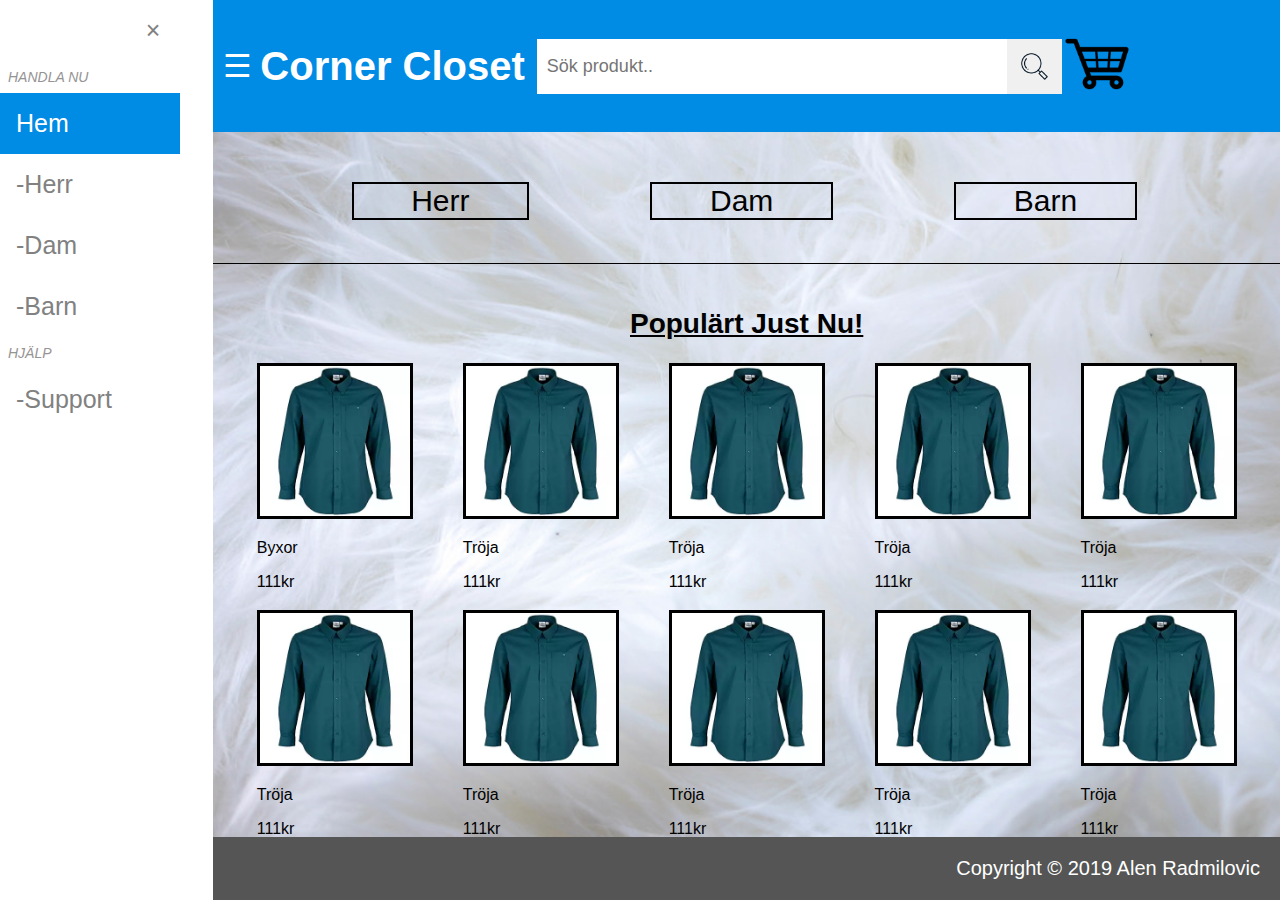
<file: index.html>
<!DOCTYPE html>
<html lang="en" dir="ltr">
  <head>
    <meta name="viewport" content="width=device-width, initial-scale=1.0">
    <meta charset="utf-8">
      <link rel="stylesheet"  type="text/css" href="css/style.css">
      <link rel="stylesheet"  type="text/css" href="css/grid.css">
      <script src="js/script-style.js"></script>
    <title>Corner Closet</title>
  </head>
  <body>
    <div class="container">
      <header id="topbar">
         <span class="openbtn" onclick="openNav()">&#9776;</span>
        <h1 id="rubrik">Corner Closet</h1>
          <form class="form" action="action_page.php">
            <input class="search-field" type="text" placeholder="Sök produkt..">
          </form>
          <button class="search-btn" type="button" name="button"></button>
        <a class="a1" href="index-shop.html"><img id="kundkorg" src="images/korg.jpg" alt="varukorg"></a>
      </header>

      <div class="bakgrund">

      </div>

      <nav class="nav">
        <div class="categories">
          <p id="man"> <a href="index1.html">Herr</a></p>
          <p id="kvinna"> <a href="index2.html">Dam</a></p>
          <p id="barn"> <a href="index3.html">Barn</a></p>
        </div>
      </nav>

    <nav id="navnav">
      <div id="sidebar">
        <a href="javascript:void(0)" class="closebtn" onclick="closeNav()">&times;</a>
        <p class="sidorub">HANDLA NU</p>
        <a class="active" href="index.html">Hem</a>
        <a href="index1.html">-Herr</a>
        <a href="index2.html">-Dam</a>
        <a href="index3.html">-Barn</a>
        <p class="sidorub">HJÄLP</p>
        <a href="index4.html">-Support</a>
      </div>
    </nav>

      <section>
          <h2 id="popular">
            <u>Populärt Just Nu!</u>
          </h2>
        <ol class="plagg">
          <li>
            <img src="images/shirt.jpg" alt="kak">
            <p>Byxor</p>
            <p>111kr</p>
          </li>
          <li>
            <img src="images/shirt.jpg" alt="kak">
            <p>Tröja</p>
            <p>111kr</p>
          </li>
          <li>
            <img src="images/shirt.jpg" alt="kak">
            <p>Tröja</p>
            <p>111kr</p>
          </li>
          <li>
            <img src="images/shirt.jpg" alt="kak">
            <p>Tröja</p>
            <p>111kr</p>
          </li>
          <li>
            <img src="images/shirt.jpg" alt="kak">
            <p>Tröja</p>
            <p>111kr</p>
          </li>
          <li>
            <img src="images/shirt.jpg" alt="kak">
            <p>Tröja</p>
            <p>111kr</p>
          </li>
          <li>
            <img src="images/shirt.jpg" alt="kak">
            <p>Tröja</p>
            <p>111kr</p>
          </li>
          <li>
            <img src="images/shirt.jpg" alt="kak">
            <p>Tröja</p>
            <p>111kr</p>
          </li>
          <li>
            <img src="images/shirt.jpg" alt="kak">
            <p>Tröja</p>
            <p>111kr</p>
          </li>
          <li>
            <img src="images/shirt.jpg" alt="kak">
            <p>Tröja</p>
            <p>111kr</p>
          </li>
          <li>
            <img src="images/shirt.jpg" alt="kak">
            <p>Tröja</p>
            <p>111kr</p>
          </li>
          <li>
            <img src="images/shirt.jpg" alt="kak">
            <p>Tröja</p>
            <p>111kr</p>
          </li>
          <li>
            <img src="images/shirt.jpg" alt="kak">
            <p>Tröja</p>
            <p>111kr</p>
          </li>
          <li>
            <img src="images/shirt.jpg" alt="kak">
            <p>Tröja</p>
            <p>111kr</p>
          </li>
          <li>
            <img src="images/shirt.jpg" alt="kak">
            <p>Tröja</p>
            <p>111kr</p>
          </li>
        </ol>
      </section>
      <footer>
        <div class="footer">
          Copyright &copy; 2019 Alen Radmilovic
        </div>
      </footer>
    </div>
  </body>
</html>
</file>
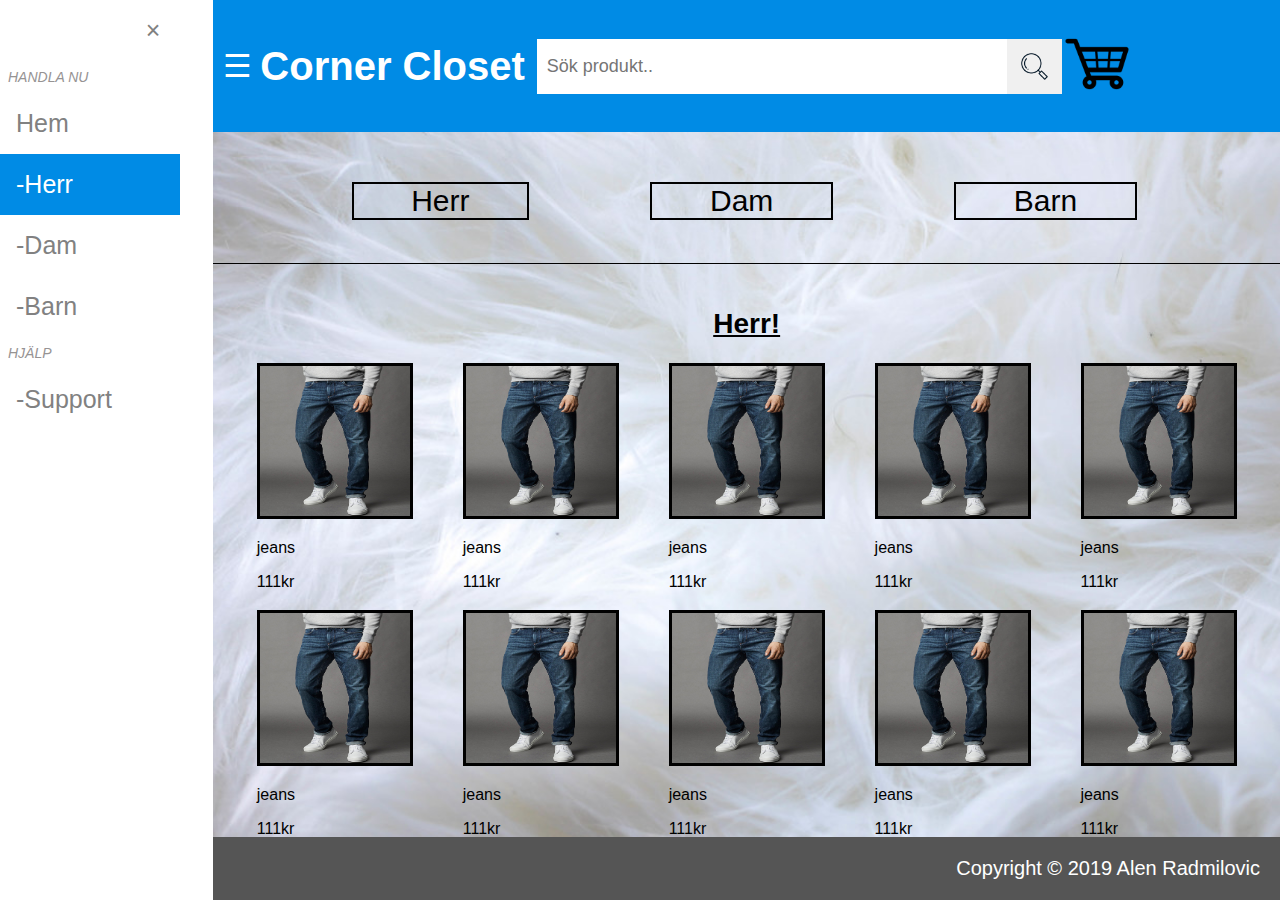
<file: index1.html>
<!DOCTYPE html>
<html lang="en" dir="ltr">
  <head>
    <meta name="viewport" content="width=device-width, initial-scale=1.0">
    <meta charset="utf-8">
      <link rel="stylesheet"  type="text/css" href="css/style1.css">
      <link rel="stylesheet"  type="text/css" href="css/grid1.css">
      <script src="js/script-style1.js"></script>
    <title>Corner Closet</title>
  </head>
  <body>
    <div class="container">
      <header id="topbar">
        <span class="openbtn" onclick="openNav()">&#9776;</span>
        <h1 id="rubrik">Corner Closet</h1>
          <form class="form" action="action_page.php">
            <input class="search-field" type="text" placeholder="Sök produkt..">
          </form>
          <button class="search-btn" type="button" name="button"></button>
        <a class="a1" href="index-shop.html"><img id="kundkorg" src="images/korg.jpg" alt="varukorg"></a>
      </header>

      <div class="bakgrund">

      </div>

      <nav class="nav">
        <div class="categories">
          <p id="man"> <a href="index1.html">Herr</a></p>
          <p id="kvinna"> <a href="index2.html">Dam</a></p>
          <p id="barn"> <a href="index3.html">Barn</a></p>
        </div>
      </nav>

    <nav id="navnav">
      <div id="sidebar">
        <a href="javascript:void(0)" class="closebtn" onclick="closeNav()">&times;</a>
        <p class="sidorub">HANDLA NU</p>
        <a href="index.html">Hem</a>
        <a class="active" href="index1.html">-Herr</a>
        <a href="index2.html">-Dam</a>
        <a href="index3.html">-Barn</a>
        <p class="sidorub">HJÄLP</p>
        <a href="index4.html">-Support</a>
      </div>
    </nav>

      <section>
          <h2 id="manlig">
            <u>Herr!</u>
          </h2>
        <ol class="plagg">
          <li>
            <img src="images/jeans.jpg" alt="kak">
            <p>jeans</p>
            <p>111kr</p>
          </li>
          <li>
            <img src="images/jeans.jpg" alt="kak">
            <p>jeans</p>
            <p>111kr</p>
          </li>
          <li>
            <img src="images/jeans.jpg" alt="kak">
            <p>jeans</p>
            <p>111kr</p>
          </li>
          <li>
            <img src="images/jeans.jpg" alt="kak">
            <p>jeans</p>
            <p>111kr</p>
          </li>
          <li>
            <img src="images/jeans.jpg" alt="kak">
            <p>jeans</p>
            <p>111kr</p>
          </li>
          <li>
            <img src="images/jeans.jpg" alt="kak">
            <p>jeans</p>
            <p>111kr</p>
          </li>
          <li>
            <img src="images/jeans.jpg" alt="kak">
            <p>jeans</p>
            <p>111kr</p>
          </li>
          <li>
            <img src="images/jeans.jpg" alt="kak">
            <p>jeans</p>
            <p>111kr</p>
          </li>
          <li>
            <img src="images/jeans.jpg" alt="kak">
            <p>jeans</p>
            <p>111kr</p>
          </li>
          <li>
            <img src="images/jeans.jpg" alt="kak">
            <p>jeans</p>
            <p>111kr</p>
          </li>
          <li>
            <img src="images/jeans.jpg" alt="kak">
            <p>jeans</p>
            <p>111kr</p>
          </li>
          <li>
            <img src="images/jeans.jpg" alt="kak">
            <p>jeans</p>
            <p>111kr</p>
          </li>
          <li>
            <img src="images/jeans.jpg" alt="kak">
            <p>jeans</p>
            <p>111kr</p>
          </li>
          <li>
            <img src="images/jeans.jpg" alt="kak">
            <p>jeans</p>
            <p>111kr</p>
          </li>
          <li>
            <img src="images/jeans.jpg" alt="kak">
            <p>jeans</p>
            <p>111kr</p>
          </li>
        </ol>
      </section>
      <footer>
        <div class="footer">
          Copyright &copy; 2019 Alen Radmilovic
        </div>
      </footer>
    </div>
  </body>
</html>
</file>
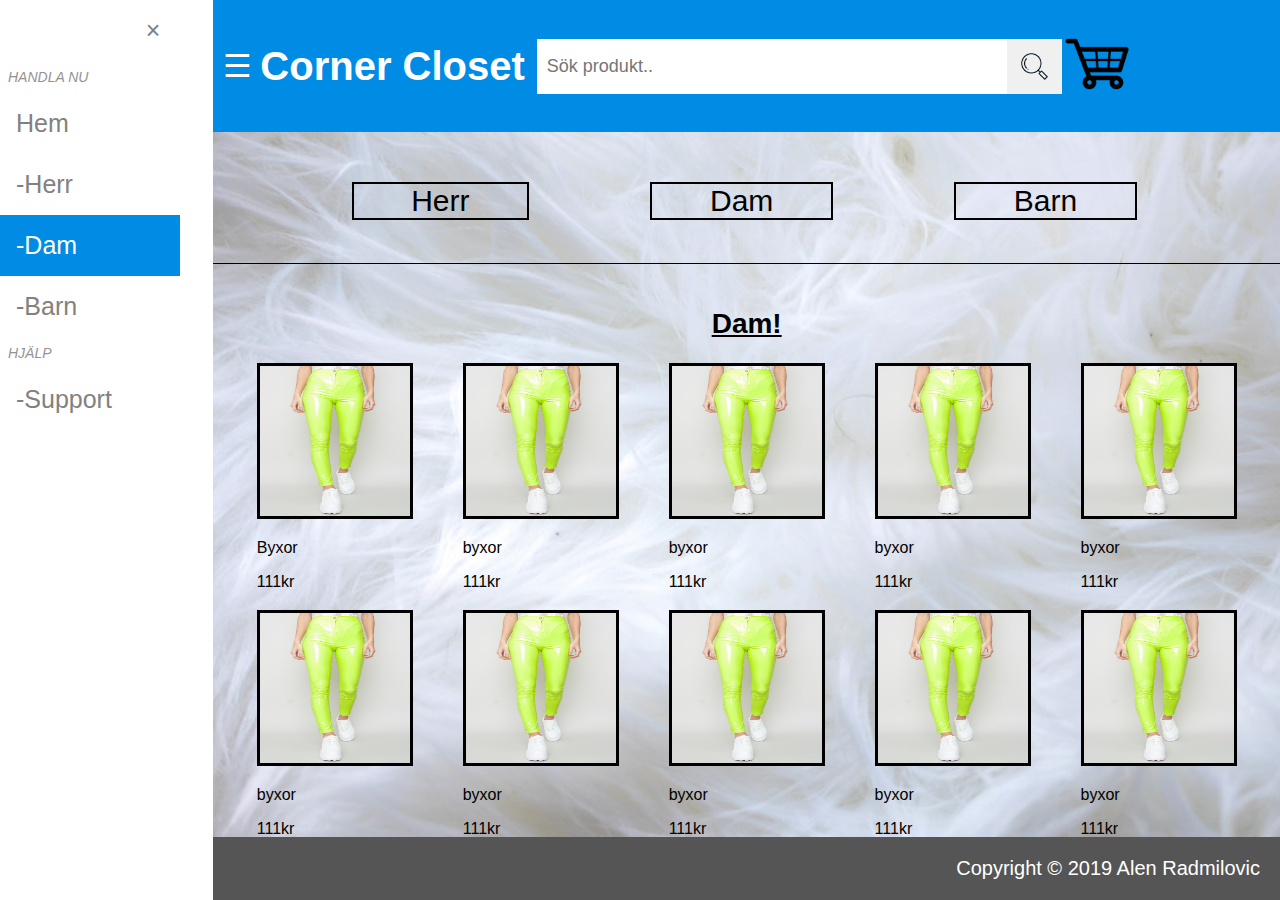
<file: index2.html>
<!DOCTYPE html>
<html lang="en" dir="ltr">
  <head>
    <meta name="viewport" content="width=device-width, initial-scale=1.0">
    <meta charset="utf-8">
      <link rel="stylesheet"  type="text/css" href="css/style2.css">
      <link rel="stylesheet"  type="text/css" href="css/grid2.css">
      <script src="js/script-style2.js"></script>
    <title>Corner Closet</title>
  </head>
  <body>
    <div class="container">
      <header id="topbar">
        <span class="openbtn" onclick="openNav()">&#9776;</span>
        <h1 id="rubrik">Corner Closet</h1>
          <form class="form" action="action_page.php">
            <input class="search-field" type="text" placeholder="Sök produkt..">
          </form>
          <button class="search-btn" type="button" name="button"></button>
        <a class="a1" href="index-shop.html"><img id="kundkorg" src="images/korg.jpg" alt="varukorg"></a>
      </header>

      <div class="bakgrund">

      </div>

      <nav class="nav">
        <div class="categories">
          <p id="man"> <a href="index1.html">Herr</a></p>
          <p id="kvinna"> <a href="index2.html">Dam</a></p>
          <p id="barn"> <a href="index3.html">Barn</a></p>
        </div>
      </nav>

    <nav id="navnav">
      <div id="sidebar">
        <a href="javascript:void(0)" class="closebtn" onclick="closeNav()">&times;</a>
        <p class="sidorub">HANDLA NU</p>
        <a href="index.html">Hem</a>
        <a href="index1.html">-Herr</a>
        <a class="active" href="index2.html">-Dam</a>
        <a href="index3.html">-Barn</a>
        <p class="sidorub">HJÄLP</p>
        <a href="index4.html">-Support</a>
      </div>
    </nav>

      <section>
          <h2 id="kvinnlig">
            <u>Dam!</u>
          </h2>
        <ol class="plagg">
          <li>
            <img src="images/byxor.jpg" alt="kak">
            <p>Byxor</p>
            <p>111kr</p>
          </li>
          <li>
            <img src="images/byxor.jpg" alt="kak">
            <p>byxor</p>
            <p>111kr</p>
          </li>
          <li>
            <img src="images/byxor.jpg" alt="kak">
            <p>byxor</p>
            <p>111kr</p>
          </li>
          <li>
            <img src="images/byxor.jpg" alt="kak">
            <p>byxor</p>
            <p>111kr</p>
          </li>
          <li>
            <img src="images/byxor.jpg" alt="kak">
            <p>byxor</p>
            <p>111kr</p>
          </li>
          <li>
            <img src="images/byxor.jpg" alt="kak">
            <p>byxor</p>
            <p>111kr</p>
          </li>
          <li>
            <img src="images/byxor.jpg" alt="kak">
            <p>byxor</p>
            <p>111kr</p>
          </li>
          <li>
            <img src="images/byxor.jpg" alt="kak">
            <p>byxor</p>
            <p>111kr</p>
          </li>
          <li>
            <img src="images/byxor.jpg" alt="kak">
            <p>byxor</p>
            <p>111kr</p>
          </li>
          <li>
            <img src="images/byxor.jpg" alt="kak">
            <p>byxor</p>
            <p>111kr</p>
          </li>
          <li>
            <img src="images/byxor.jpg" alt="kak">
            <p>byxor</p>
            <p>111kr</p>
          </li>
          <li>
            <img src="images/byxor.jpg" alt="kak">
            <p>byxor</p>
            <p>111kr</p>
          </li>
          <li>
            <img src="images/byxor.jpg" alt="kak">
            <p>byxor</p>
            <p>111kr</p>
          </li>
          <li>
            <img src="images/byxor.jpg" alt="kak">
            <p>byxor</p>
            <p>111kr</p>
          </li>
          <li>
            <img src="images/byxor.jpg" alt="kak">
            <p>byxor</p>
            <p>111kr</p>
          </li>
        </ol>
      </section>
      <footer>
        <div class="footer">
          Copyright &copy; 2019 Alen Radmilovic
        </div>
      </footer>
    </div>
  </body>
</html>
</file>
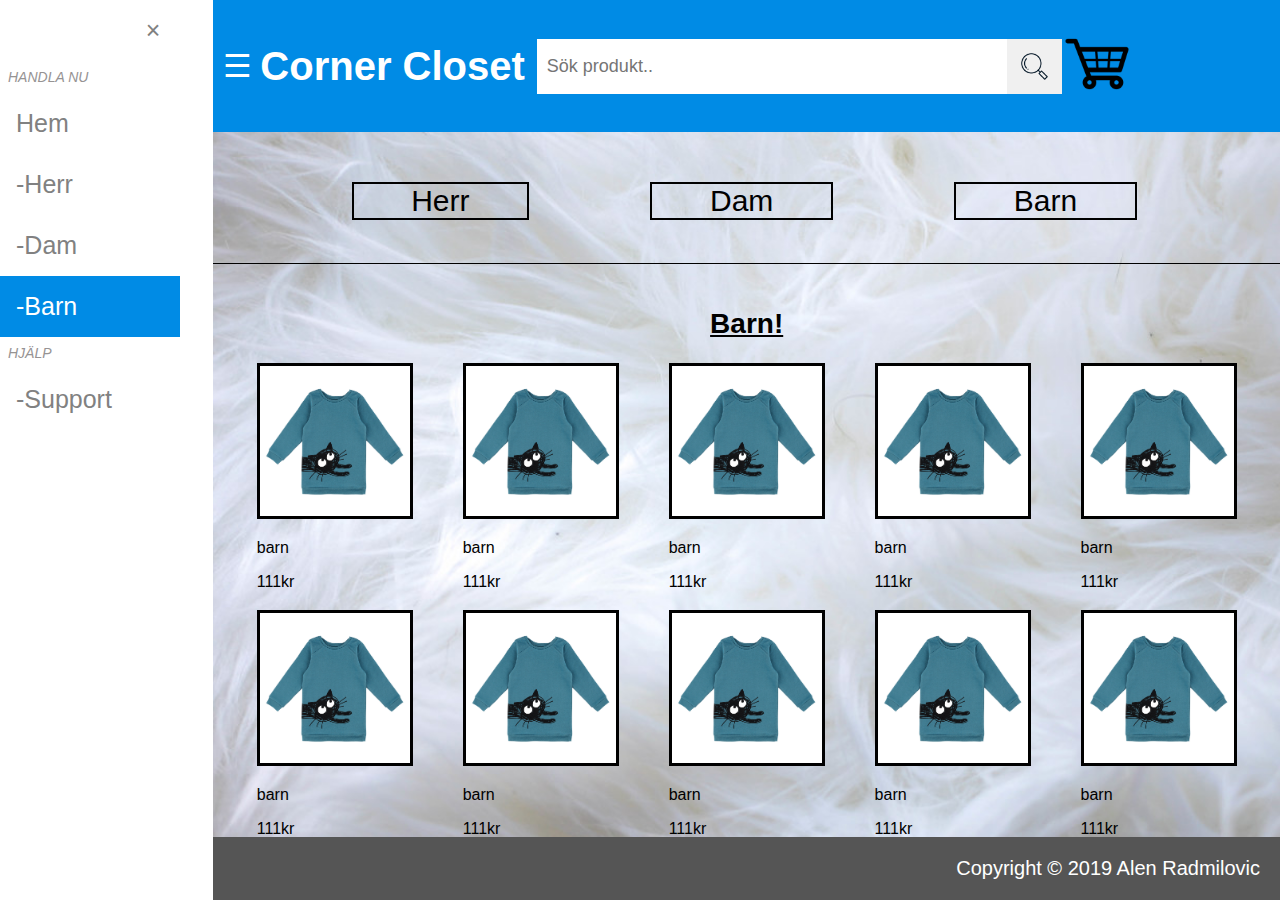
<file: index3.html>
<!DOCTYPE html>
<html lang="en" dir="ltr">
  <head>
    <meta name="viewport" content="width=device-width, initial-scale=1.0">
    <meta charset="utf-8">
      <link rel="stylesheet"  type="text/css" href="css/style3.css">
      <link rel="stylesheet"  type="text/css" href="css/grid3.css">
      <script src="js/script-style3.js"></script>
    <title>Corner Closet</title>
  </head>
  <body>
    <div class="container">
      <header id="topbar">
        <span class="openbtn" onclick="openNav()">&#9776;</span>
        <h1 id="rubrik">Corner Closet</h1>
          <form class="form" action="action_page.php">
            <input class="search-field" type="text" placeholder="Sök produkt..">
          </form>
          <button class="search-btn" type="button" name="button"></button>
        <a class="a1" href="index-shop.html"><img id="kundkorg" src="images/korg.jpg" alt="varukorg"></a>
      </header>

      <div class="bakgrund">

      </div>

      <nav class="nav">
        <div class="categories">
          <p id="man"> <a href="index1.html">Herr</a></p>
          <p id="kvinna"> <a href="index2.html">Dam</a></p>
          <p id="barn"> <a href="index3.html">Barn</a></p>
        </div>
      </nav>

    <nav id="navnav">
      <div id="sidebar">
        <a href="javascript:void(0)" class="closebtn" onclick="closeNav()">&times;</a>
        <p class="sidorub">HANDLA NU</p>
        <a href="index.html">Hem</a>
        <a href="index1.html">-Herr</a>
        <a href="index2.html">-Dam</a>
        <a class="active" href="index3.html">-Barn</a>
        <p class="sidorub">HJÄLP</p>
        <a href="index4.html">-Support</a>
      </div>
    </nav>

      <section>
          <h2 id="barnsligt">
            <u>Barn!</u>
          </h2>
        <ol class="plagg">
          <li>
            <img src="images/barn.jpg" alt="kak">
            <p>barn</p>
            <p>111kr</p>
          </li>
          <li>
            <img src="images/barn.jpg" alt="kak">
            <p>barn</p>
            <p>111kr</p>
          </li>
          <li>
            <img src="images/barn.jpg" alt="kak">
            <p>barn</p>
            <p>111kr</p>
          </li>
          <li>
            <img src="images/barn.jpg" alt="kak">
            <p>barn</p>
            <p>111kr</p>
          </li>
          <li>
            <img src="images/barn.jpg" alt="kak">
            <p>barn</p>
            <p>111kr</p>
          </li>
          <li>
            <img src="images/barn.jpg" alt="kak">
            <p>barn</p>
            <p>111kr</p>
          </li>
          <li>
            <img src="images/barn.jpg" alt="kak">
            <p>barn</p>
            <p>111kr</p>
          </li>
          <li>
            <img src="images/barn.jpg" alt="kak">
            <p>barn</p>
            <p>111kr</p>
          </li>
          <li>
            <img src="images/barn.jpg" alt="kak">
            <p>barn</p>
            <p>111kr</p>
          </li>
          <li>
            <img src="images/barn.jpg" alt="kak">
            <p>barn</p>
            <p>111kr</p>
          </li>
          <li>
            <img src="images/barn.jpg" alt="kak">
            <p>barn</p>
            <p>111kr</p>
          </li>
          <li>
            <img src="images/barn.jpg" alt="kak">
            <p>barn</p>
            <p>111kr</p>
          </li>
          <li>
            <img src="images/barn.jpg" alt="kak">
            <p>barn</p>
            <p>111kr</p>
          </li>
          <li>
            <img src="images/barn.jpg" alt="kak">
            <p>barn</p>
            <p>111kr</p>
          </li>
          <li>
            <img src="images/barn.jpg" alt="kak">
            <p>barn</p>
            <p>111kr</p>
          </li>
        </ol>
      </section>
      <footer>
        <div class="footer">
          Copyright &copy; 2019 Alen Radmilovic
        </div>
      </footer>
    </div>
  </body>
</html>
</file>
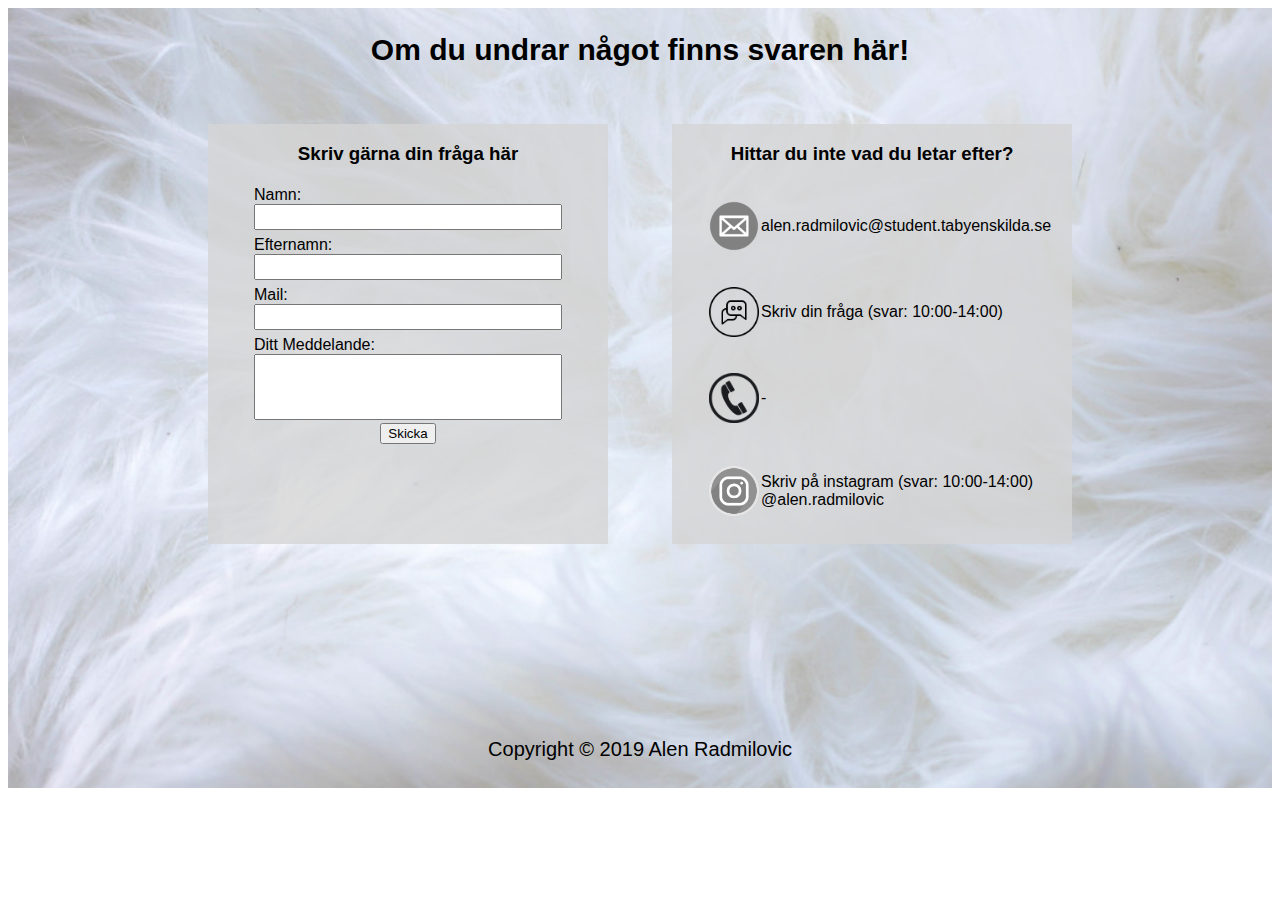
<file: index4.html>
<!DOCTYPE html>
<html lang="en" dir="ltr">
  <head>
    <meta charset="utf-8">
    <link rel="stylesheet" href="css/style4.css">
    <title>Corner Closet</title>
  </head>
  <body>
    <div class="bakgrund">
    <h2>Om du undrar något finns svaren här!</h2>
      <div class="hela">
        <div class="left">
          <h3>Skriv gärna din fråga här</h3>
          <p class="froga">
             <label class="from">Namn:</label>
          <br>
             <input type="text" name="firstname" style="height: 20px; width: 300px;" onclick="this.value=''">
          </p>

          <p class="froga">
             <label class="from">Efternamn:</label>
          <br>
             <input type="text" name="firstname" style="height: 20px; width: 300px;" onclick="this.value=''">
          </p>
          <p class="froga">
             <label class="from">Mail:</label>
          <br>
             <input type="text" name="firstname" style="height: 20px; width: 300px;" onclick="this.value=''">
          </p>
          <p class="froga">
             <label class="from">Ditt Meddelande:</label>
          <br>
             <input type="text" name="firstname" style="height: 60px; width: 300px;" onclick="this.value=''">
          </p>
          <input type="submit" value="Skicka">
        </div>
        <div class="right">
            <h3>Hittar du inte vad du letar efter?</h3>
            <div class="rightinne">
              <div class="mail">
                <img src="images/mail.jpg" alt="">
                  <p>alen.radmilovic@student.tabyenskilda.se</p>
              </div>
              <div class="mail">
                <img src="images/chatt.jpg" alt="">
                  <p>Skriv din fråga (svar: 10:00-14:00)</p>
              </div>
              <div class="mail">
                <img src="images/phone.jpg" alt="">
                  <p>-</p>
              </div>
              <div class="mail">
                <img src="images/insta.jpg" alt="">
                  <p>Skriv på instagram (svar: 10:00-14:00) @alen.radmilovic</p>

              </div>
            </div>
        </div>
      </div>

    <footer>
      <div class="footer">
        Copyright &copy; 2019 Alen Radmilovic
      </div>
    </footer>
  </div>
  </body>
</html>
</file>
<file: css/style.css>
body {
  padding: 0px;
  margin: 0px;
  font-family: "Trebuchet MS", Helvetica, sans-serif;
}

section{
  overflow: auto;
  max-height: 200vh;
}

#rubrik{
  font-family: "Comic Sans MS", sans-serif;
  font-size: 40px;
  display: inline-block;
  padding-right: 12px;
  padding-left: 8px;
}

#kundkorg {
  width:70px;
  height: 70px;
  margin-left: auto;
  margin-right: 5px;
  border: none;
}

#topbar {
  display: flex;
  align-items: center;
  color:white;
}

.nav{
  justify-content:center;
  font-size: 30px;
  border-bottom: 1px solid black;
}

.openbtn{
  cursor: pointer;
  font-size: 200%;
}

.closebtn {
  top: 0;
  font-size: 36px;
  margin-left: 70%;
  border-width: 4px;
  text-align: center;
}

.search-field{
  height: 35px;
  width: 450px;
  font-size: 18px;
  border: none;
  padding: 10px;
  outline: none;
  display: inline-block;
}

.search-btn{
  height: 55px;
  width: 55px;
  border: none;
  font-size: 18px;
  cursor: pointer;
  display: inline-block;
}

.form{
  display: inline-block;
}

#man{
  border: 2px solid black;
  text-align: center;
}

#man:hover{
  font-weight: bold;
  transform: scale(1.1);
}

#kvinna{
  border: 2px solid black;
  text-align: center;
}

#kvinna:hover{
  font-weight: bold;
  transform: scale(1.1);
}

#barn{
  border: 2px solid black;
  text-align: center;
}

#barn:hover{
  font-weight: bold;
  transform: scale(1.1);
}

a:link{
  text-decoration: none;
  color: black;
}

#popular{
  font-size: 28px;
  text-align: center;
}

.plagg{
  justify-items: center;
}

li{
  list-style-type: none;
}

.footer{
  float: right;
  font-size: 20px;
  color: white;
}

img{
  height: 150px;;
  width: 150px;
  border: 3px solid black;
}

#sidebar {
  margin: 0;
  padding: 0;
  width: 180px;
  position:absolute;
  height: 100%;
  overflow: auto;
  font-size: 20px;
  z-index: 1;
  top: 0;
  left: 0;
  overflow-x: hidden;
  transition: 0.5s;
}

#sidebar a.active {
  background-color: rgb(0, 139, 229);
  color: white;
}

#sidebar a:hover:not(.active) {
  background-color: rgb(85, 85, 85);
  color: white;
}

#sidebar a {
  display: block;
  color: black;
  padding: 16px;
  text-decoration: none;
  font-size: 25px;
  color: #818181;
  display: block;
  transition: 0.3s;
}

sidbar:checked {
  color: blue;
}

.sidorub{
  margin: 8px;
  font-style: italic;
  font-size: 14px;
  color: rgb(150, 147, 147);
}

@media screen and (max-height: 450px) {
  .sidebar {padding-top: 15px;}
  .sidebar a {font-size: 18px;}
}

div.navnav {
  margin-left: 200px;
  padding: 1px 16px;
  height: 1000px;
}

a:visited {
  text-decoration: none;
  color:#000;
}
</file>
<file: css/grid.css>
.container{
  display: grid;
  grid-template-columns:repeat(auto-fit, minmax(200px, 1fr));
  grid-template-rows: repeat(20, 1fr);
  height: 100vh;
  width: 100%;
  padding: 0px;
  margin: 0px;
}

.plagg{
  display: inline-grid;
  grid-template-columns:repeat(auto-fit, minmax(200px, 1fr));
  grid-template-rows: repeat(4, 2fr);
  grid-gap: 3px;
  height: 100vh;
  width: 100%;
  padding: 0px;
  margin: 0px;
}

header{
  background-color: rgb(45, 105, 221);
  padding: 10px;
  grid-column: 2/13;
  grid-row: 1/4;
}

#topbar{
  background-color: rgb(0, 139, 229);
}

.search-btn{
  background-image: url(../images/glas.jpg);
  background-size: cover;
}

.nav{
  padding: 20px;
  grid-column: 2/13;
  grid-row: 4/7;
  display: inline-block;
}

.leftnav{
  padding: 20px;
  grid-column: 1/1;
  grid-row: 1/21;
}

#navnav{
  background-color: rgb(255, 255, 255);
  padding: 20px;
  grid-column: 1/1;
  grid-row: 1/21;
}

section{
  padding: 20px;
  grid-column: 2/13;
  grid-row: 7/20;
}

.bakgrund{
  grid-column: 2/13;
  grid-row: 4/20;
  background-image: url(../images/bakom1.jpg);
  background-size: cover;
}

footer{
  padding: 20px;
  background-color: rgb(85, 85, 85);
  grid-column: 2/13;
  grid-row: 20/21;
}

@media screen and (max-width: 640px){
  nav{
    grid-column: 1/-1;
  }
  section{
    grid-column: 1/-1;
  }
}

.categories {
  margin: 0px;
  padding: 0px;
  display: inline-grid;
  grid-template-rows: 1fr;
  grid-gap: 3px;
  height: 100%;
  width: 88%;
}

#man{
  grid-column: 2/3;
  grid-row: 1/1;
}

#kvinna{
  grid-column: 4/5;
  grid-row: 1/1;
}

#barn{
  grid-column: 6/7;
  grid-row: 1/1;
}
</file>
<file: css/style1.css>
body {
  padding: 0px;
  margin: 0px;
  font-family: "Trebuchet MS", Helvetica, sans-serif;
}

section{
  overflow: auto;
  max-height: 200vh;
}

#rubrik{
  font-family: "Comic Sans MS", sans-serif;
  font-size: 40px;
  display: inline-block;
  padding-right: 12px;
  padding-left: 8px;
}

#kundkorg {
  width:70px;
  height: 70px;
  margin-left: auto;
  margin-right: 5px;
  border: none;
}

#topbar {
  display: flex;
  align-items: center;
  color:white;
}

.nav{
  justify-content:center;
  font-size: 30px;
  border-bottom: 1px solid black;
}

.openbtn{
  cursor: pointer;
  font-size: 200%;
}

.closebtn {
  top: 0;
  font-size: 36px;
  margin-left: 70%;
  border-width: 4px;
  text-align: center;
}

.search-field{
  height: 35px;
  width: 450px;
  font-size: 18px;
  border: none;
  padding: 10px;
  outline: none;
  display: inline-block;
}

.search-btn{
  height: 55px;
  width: 55px;
  border: none;
  font-size: 18px;
  cursor: pointer;
  display: inline-block;
}

.form{
  display: inline-block;
}

#man{
  border: 2px solid black;
  text-align: center;
}

#man:hover{
  font-weight: bold;
  transform: scale(1.1);
}


#kvinna{
  border: 2px solid black;
  text-align: center;
}

#kvinna:hover{
  font-weight: bold;
  transform: scale(1.1);
}

#barn{
  border: 2px solid black;
  text-align: center;
}

#barn:hover{
  font-weight: bold;
  transform: scale(1.1);
}

a:link{
  text-decoration: none;
  color: black;
}

#manlig{
  font-size: 28px;
  text-align: center;
}

.plagg{
  justify-items: center;
}

li{
  list-style-type: none;
}

.footer{
  float: right;
  font-size: 20px;
}

img{
  height: 150px;;
  width: 150px;
  border: 3px solid black;
}

#sidebar {
  margin: 0;
  padding: 0;
  width: 180px;
  position:absolute;
  height: 100%;
  overflow: auto;
  font-size: 20px;
  z-index: 1;
  top: 0;
  left: 0;
  overflow-x: hidden;
  transition: 0.5s;
}

#sidebar a.active {
  background-color: rgb(0, 139, 229);
  color: white;
}

#sidebar a:hover:not(.active) {
  background-color: #555;
  color: white;
}

#sidebar a {
  display: block;
  color: black;
  padding: 16px;
  text-decoration: none;
  font-size: 25px;
  color: #818181;
  display: block;
  transition: 0.3s;
}

.sidorub{
  margin: 8px;
  font-style: italic;
  font-size: 14px;
  color: rgb(150, 147, 147);
}

sidbar:checked {
  color: blue;
}

@media screen and (max-height: 450px) {
  .sidebar {padding-top: 15px;}
  .sidebar a {font-size: 18px;}
}

div.navnav {
  margin-left: 200px;
  padding: 1px 16px;
  height: 1000px;
}

a:visited {
  text-decoration: none;
  color:#000;
}
</file>
<file: css/grid1.css>
.container{
  display: grid;
  grid-template-columns:repeat(auto-fit, minmax(200px, 1fr));
  grid-template-rows: repeat(20, 1fr);
  height: 100vh;
  width: 100%;
  padding: 0px;
  margin: 0px;
}

.plagg{
  display: inline-grid;
  grid-template-columns:repeat(auto-fit, minmax(200px, 1fr));
  grid-template-rows: repeat(4, 2fr);
  grid-gap: 3px;
  height: 100vh;
  width: 100%;
  padding: 0px;
  margin: 0px;
}

header{
  background-color: rgb(45, 105, 221);
  padding: 10px;
  grid-column: 2/13;
  grid-row: 1/4;
}

#topbar{
  background-color: rgb(0, 139, 229);
}

.search-btn{
  background-image: url(../images/glas.jpg);
  background-size: cover;
}

.nav{
  padding: 20px;
  grid-column: 2/13;
  grid-row: 4/7;
  display: inline-block;
}

.leftnav{
  padding: 20px;
  grid-column: 1/1;
  grid-row: 1/21;
}

#navnav{
  background-color: rgb(255, 255, 255);
  padding: 20px;
  grid-column: 1/1;
  grid-row: 1/21;
}

section{
  padding: 20px;
  grid-column: 2/13;
  grid-row: 7/20;
}

.bakgrund{
  grid-column: 2/13;
  grid-row: 4/20;
  background-image: url(../images/bakom1.jpg);
  background-size: cover;
}

footer{
  padding: 20px;
  background-color: rgb(85, 85, 85);
  color: rgb(255, 255, 255);
  grid-column: 2/13;
  grid-row: 20/21;
}

@media screen and (max-width: 640px){
  nav{
    grid-column: 1/-1;
  }
  section{
    grid-column: 1/-1;
  }
}

.categories {
  margin: 0px;
  padding: 0px;
  display: inline-grid;
  grid-template-rows: 1fr;
  grid-gap: 3px;
  height: 100%;
  width: 88%;
}

#man{
  grid-column: 2/3;
  grid-row: 1/1;
}

#kvinna{
  grid-column: 4/5;
  grid-row: 1/1;
}

#barn{
  grid-column: 6/7;
  grid-row: 1/1;
}
</file>
<file: css/style2.css>
body {
  padding: 0px;
  margin: 0px;
  font-family: "Trebuchet MS", Helvetica, sans-serif;

}

section{
  overflow: auto;
  max-height: 200vh;
}

#rubrik{
  font-family: "Comic Sans MS", sans-serif;
  font-size: 40px;
  display: inline-block;
  padding-right: 12px;
  padding-left: 8px;
}

#kundkorg {
  width:70px;
  height: 70px;
  margin-left: auto;
  margin-right: 5px;
  border: none;
}

#topbar {
  display: flex;
  align-items: center;
  color: white;
}

.nav{
  justify-content:center;
  font-size: 30px;
  border-bottom: 1px solid black;
}

.openbtn{
  cursor: pointer;
  font-size: 200%;
}

.closebtn {
  top: 0;
  font-size: 36px;
  margin-left: 70%;
  border-width: 4px;
  text-align: center;
}

.search-field{
  height: 35px;
  width: 450px;
  font-size: 18px;
  border: none;
  padding: 10px;
  outline: none;
  display: inline-block;
}

.search-btn{
  height: 55px;
  width: 55px;
  border: none;
  font-size: 18px;
  cursor: pointer;
  display: inline-block;
}

.form{
  display: inline-block;
}

#man{
  border: 2px solid black;
  text-align: center;
}

#man:hover{
  font-weight: bold;
  transform: scale(1.1);
}


#kvinna{
  border: 2px solid black;
  text-align: center;
}

#kvinna:hover{
  font-weight: bold;
  transform: scale(1.1);
}

#barn{
  border: 2px solid black;
  text-align: center;
}

#barn:hover{
  font-weight: bold;
  transform: scale(1.1);
}

a:link{
  text-decoration: none;
  color: black;
}


#kvinnlig{
  font-size: 28px;
  text-align: center;
}

.plagg{
  justify-items: center;
}

li{
  list-style-type: none;
}

.footer{
  float: right;
  font-size: 20px;
}

img{
  height: 150px;
  width: 150px;
  border: 3px solid black;
}

#sidebar {
  margin: 0;
  padding: 0;
  width: 180px;
  position:absolute;
  height: 100%;
  overflow: auto;
  font-size: 20px;
  z-index: 1;
  top: 0;
  left: 0;
  overflow-x: hidden;
  transition: 0.5s;
}

#sidebar a.active {
  background-color: rgb(0, 139, 229);
  color: white;
}

#sidebar a:hover:not(.active) {
  background-color: #555;
  color: white;
}

#sidebar a {
  display: block;
  color: black;
  padding: 16px;
  text-decoration: none;
  font-size: 25px;
  color: #818181;
  display: block;
  transition: 0.3s;
}

.sidorub{
  margin: 8px;
  font-style: italic;
  font-size: 14px;
  color: rgb(150, 147, 147);
}

sidbar:checked {
  color: blue;
}

@media screen and (max-height: 450px) {
  .sidebar {padding-top: 15px;}
  .sidebar a {font-size: 18px;}
}

div.navnav {
  margin-left: 200px;
  padding: 1px 16px;
  height: 1000px;
}
a:visited {
  text-decoration: none;
  color:#000;
}
</file>
<file: css/grid2.css>
.container{
  display: grid;
  grid-template-columns:repeat(auto-fit, minmax(200px, 1fr));
  grid-template-rows: repeat(20, 1fr);
  height: 100vh;
  width: 100%;
  padding: 0px;
  margin: 0px;
}

.plagg{
  display: inline-grid;
  grid-template-columns:repeat(auto-fit, minmax(200px, 1fr));
  grid-template-rows: repeat(4, 2fr);
  grid-gap: 3px;
  height: 100vh;
  width: 100%;
  padding: 0px;
  margin: 0px;
}

header{
  background-color: rgb(45, 105, 221);
  padding: 10px;
  grid-column: 2/13;
  grid-row: 1/4;
}

#topbar{
  background-color: rgb(0, 139, 229);
}

.search-btn{
  background-image: url(../images/glas.jpg);
  background-size: cover;
}

.nav{
  padding: 20px;
  grid-column: 2/13;
  grid-row: 4/7;
  display: inline-block;
}

.leftnav{
  padding: 20px;
  grid-column: 1/1;
  grid-row: 1/21;
}

#navnav{
  background-color: rgb(255, 255, 255);
  padding: 20px;
  grid-column: 1/1;
  grid-row: 1/21;
}

section{
  padding: 20px;
  grid-column: 2/13;
  grid-row: 7/20;
}

.bakgrund{
  grid-column: 2/13;
  grid-row: 4/20;
  background-image: url(../images/bakom1.jpg);
  background-size: cover;
}

footer{
  padding: 20px;
  background-color: rgb(85, 85, 85);
  color: rgb(255, 255, 255);
  grid-column: 2/13;
  grid-row: 20/21;
}

@media screen and (max-width: 640px){
  nav{
    grid-column: 1/-1;
  }
  section{
    grid-column: 1/-1;
  }
}

.categories {
  margin: 0px;
  padding: 0px;
  display: inline-grid;
  grid-template-rows: 1fr;
  grid-gap: 3px;
  height: 100%;
  width: 88%;
}

#man{
  grid-column: 2/3;
  grid-row: 1/1;
}

#kvinna{
  grid-column: 4/5;
  grid-row: 1/1;
}

#barn{
  grid-column: 6/7;
  grid-row: 1/1;
}
</file>
<file: css/style3.css>
body {
  padding: 0px;
  margin: 0px;
  font-family: "Trebuchet MS", Helvetica, sans-serif;
}

section{
  overflow: auto;
  max-height: 200vh;
}

#rubrik{
  font-family: "Comic Sans MS", sans-serif;
  font-size: 40px;
  display: inline-block;
  padding-right: 12px;
  padding-left: 8px;
}

#kundkorg {
  width:70px;
  height: 70px;
  margin-left: auto;
  margin-right: 5px;
  border: none;
}

#topbar {
  display: flex;
  align-items: center;
  color:white;
}

.nav{
  justify-content:center;
  font-size: 30px;
  border-bottom: 1px solid black;
}

.openbtn{
  cursor: pointer;
  font-size: 200%;
}

.closebtn {
  top: 0;
  font-size: 36px;
  margin-left: 70%;
  border-width: 4px;
  text-align: center;
}

.search-field{
  height: 35px;
  width: 450px;
  font-size: 18px;
  border: none;
  padding: 10px;
  outline: none;
  display: inline-block;
}

.search-btn{
  height: 55px;
  width: 55px;
  border: none;
  font-size: 18px;
  cursor: pointer;
  display: inline-block;
}

.form{
  display: inline-block;
}

#man{
  border: 2px solid black;
  text-align: center;
}

#man:hover{
  font-weight: bold;
  transform: scale(1.1);
}


#kvinna{
  border: 2px solid black;
  text-align: center;
}

#kvinna:hover{
  font-weight: bold;
  transform: scale(1.1);
}

#barn{
  border: 2px solid black;
  text-align: center;
}

#barn:hover{
  font-weight: bold;
  transform: scale(1.1);
}

a:link{
  text-decoration: none;
  color: black;
}

#barnsligt{
  font-size: 28px;
  text-align: center;
}

.plagg{
  justify-items: center;
}

li{
  list-style-type: none;
}

.footer{
  float: right;
  font-size: 20px;
}

img{
  height: 150px;;
  width: 150px;
  border: 3px solid black;
}

#sidebar {
  margin: 0;
  padding: 0;
  width: 180px;
  position:absolute;
  height: 100%;
  overflow: auto;
  font-size: 20px;
  z-index: 1;
  top: 0;
  left: 0;
  overflow-x: hidden;
  transition: 0.5s;
}

#sidebar a.active {
  background-color: rgb(0, 139, 229);
  color: white;
}

#sidebar a:hover:not(.active) {
  background-color: #555;
  color: white;
}

#sidebar a {
  display: block;
  color: black;
  padding: 16px;
  text-decoration: none;
  font-size: 25px;
  color: #818181;
  display: block;
  transition: 0.3s;
}

.sidorub{
  margin: 8px;
  font-style: italic;
  font-size: 14px;
  color: rgb(150, 147, 147);
}

sidbar:checked {
  color: blue;
}

@media screen and (max-height: 450px) {
  .sidebar {padding-top: 15px;}
  .sidebar a {font-size: 18px;}
}

div.navnav {
  margin-left: 200px;
  padding: 1px 16px;
  height: 1000px;
}
a:visited {
  text-decoration: none;
  color:#000;
}

.input-group-field{
width: 100%;
padding: 6px 16px;
margin: 8px 0;
display: table;
border: 1px solid #ccc;
border-radius: 4px;
box-sizing: border-box;
}

.input-group{

}

.kontakt-button{
  display: inline-block;
}
</file>
<file: css/grid3.css>
.container{
  display: grid;
  grid-template-columns:repeat(auto-fit, minmax(200px, 1fr));
  grid-template-rows: repeat(20, 1fr);
  height: 100vh;
  width: 100%;
  padding: 0px;
  margin: 0px;
}

.plagg{
  display: inline-grid;
  grid-template-columns:repeat(auto-fit, minmax(200px, 1fr));
  grid-template-rows: repeat(4, 2fr);
  grid-gap: 3px;
  height: 100vh;
  width: 100%;
  padding: 0px;
  margin: 0px;
}

header{
  background-color: rgb(45, 105, 221);
  padding: 10px;
  grid-column: 2/13;
  grid-row: 1/4;
}

#topbar{
  background-color: rgb(0, 139, 229);
}

.search-btn{
  background-image: url(../images/glas.jpg);
  background-size: cover;
}

.nav{
  padding: 20px;
  grid-column: 2/13;
  grid-row: 4/7;
  display: inline-block;
}

.leftnav{
  padding: 20px;
  grid-column: 1/1;
  grid-row: 1/21;
}

#navnav{
  background-color: rgb(255, 255, 255);
  padding: 20px;
  grid-column: 1/1;
  grid-row: 1/21;
}

section{
  padding: 20px;
  grid-column: 2/13;
  grid-row: 7/20;
}

.bakgrund{
  grid-column: 2/13;
  grid-row: 4/20;
  background-image: url(../images/bakom1.jpg);
  background-size: cover;
}

footer{
  padding: 20px;
  background-color: rgb(85, 85, 85);
  color: rgb(255, 255, 255);
  grid-column: 2/13;
  grid-row: 20/21;
}

@media screen and (max-width: 640px){
  nav{
    grid-column: 1/-1;
  }
  section{
    grid-column: 1/-1;
  }
}

.categories {
  margin: 0px;
  padding: 0px;
  display: inline-grid;
  grid-template-rows: 1fr;
  grid-gap: 3px;
  height: 100%;
  width: 88%;
}

#man{
  grid-column: 2/3;
  grid-row: 1/1;
}

#kvinna{
  grid-column: 4/5;
  grid-row: 1/1;
}

#barn{
  grid-column: 6/7;
  grid-row: 1/1;
}
</file>
<file: css/style4.css>
.bakgrund{
  width: 100%;
  height: 780px;
  display: flex;
  flex-direction: column;
  font-family: "Trebuchet MS", Helvetica, sans-serif;
  background-image: url(../images/bakom1.jpg);
  background-size:cover;
}

img{
  align-items: center;
  height: 50px;
  width: 50px;
  padding: 2px;
}

h2{
  text-align: center;
  font-size: 30px;
}

.hela{
  height: 100%;
  width: 100%;
  display: flex;
  justify-content: center;
}

.left{
  width: 400px;
  height: 420px;
  position: static;
  overflow: initial;
  padding: 2em;
  display: flex;
  flex-direction: column;
  align-items: center;
  background-color: rgb(213, 213, 213, 0.8);
  background-clip: content-box;
}

.right{
  width: 400px;
  height: 420px;
  position: static;
  overflow: initial;
  padding: 2em;
  display: flex;
  flex-direction: column;
  align-items: center;
  background-color: rgb(213, 213, 213, 0.8);
  background-clip: content-box;
}

.rightinne{
  display: flex;
  flex-direction: column;
  align-items: center;
  height: 50px;
  width: 300px;
}

.mail{
  margin: 1em;
  width: 330px;
  align-items: center;
  display: inline-flex;
}

.footer{
  text-align: right;
  font-size: 20px;
  width:100%;
  height: 50px;
  display: flex;
  flex-direction: column;
  align-items: center;

}

.froga{
  margin: 3px;
}

.knapp{
  float: left;
}
</file>
